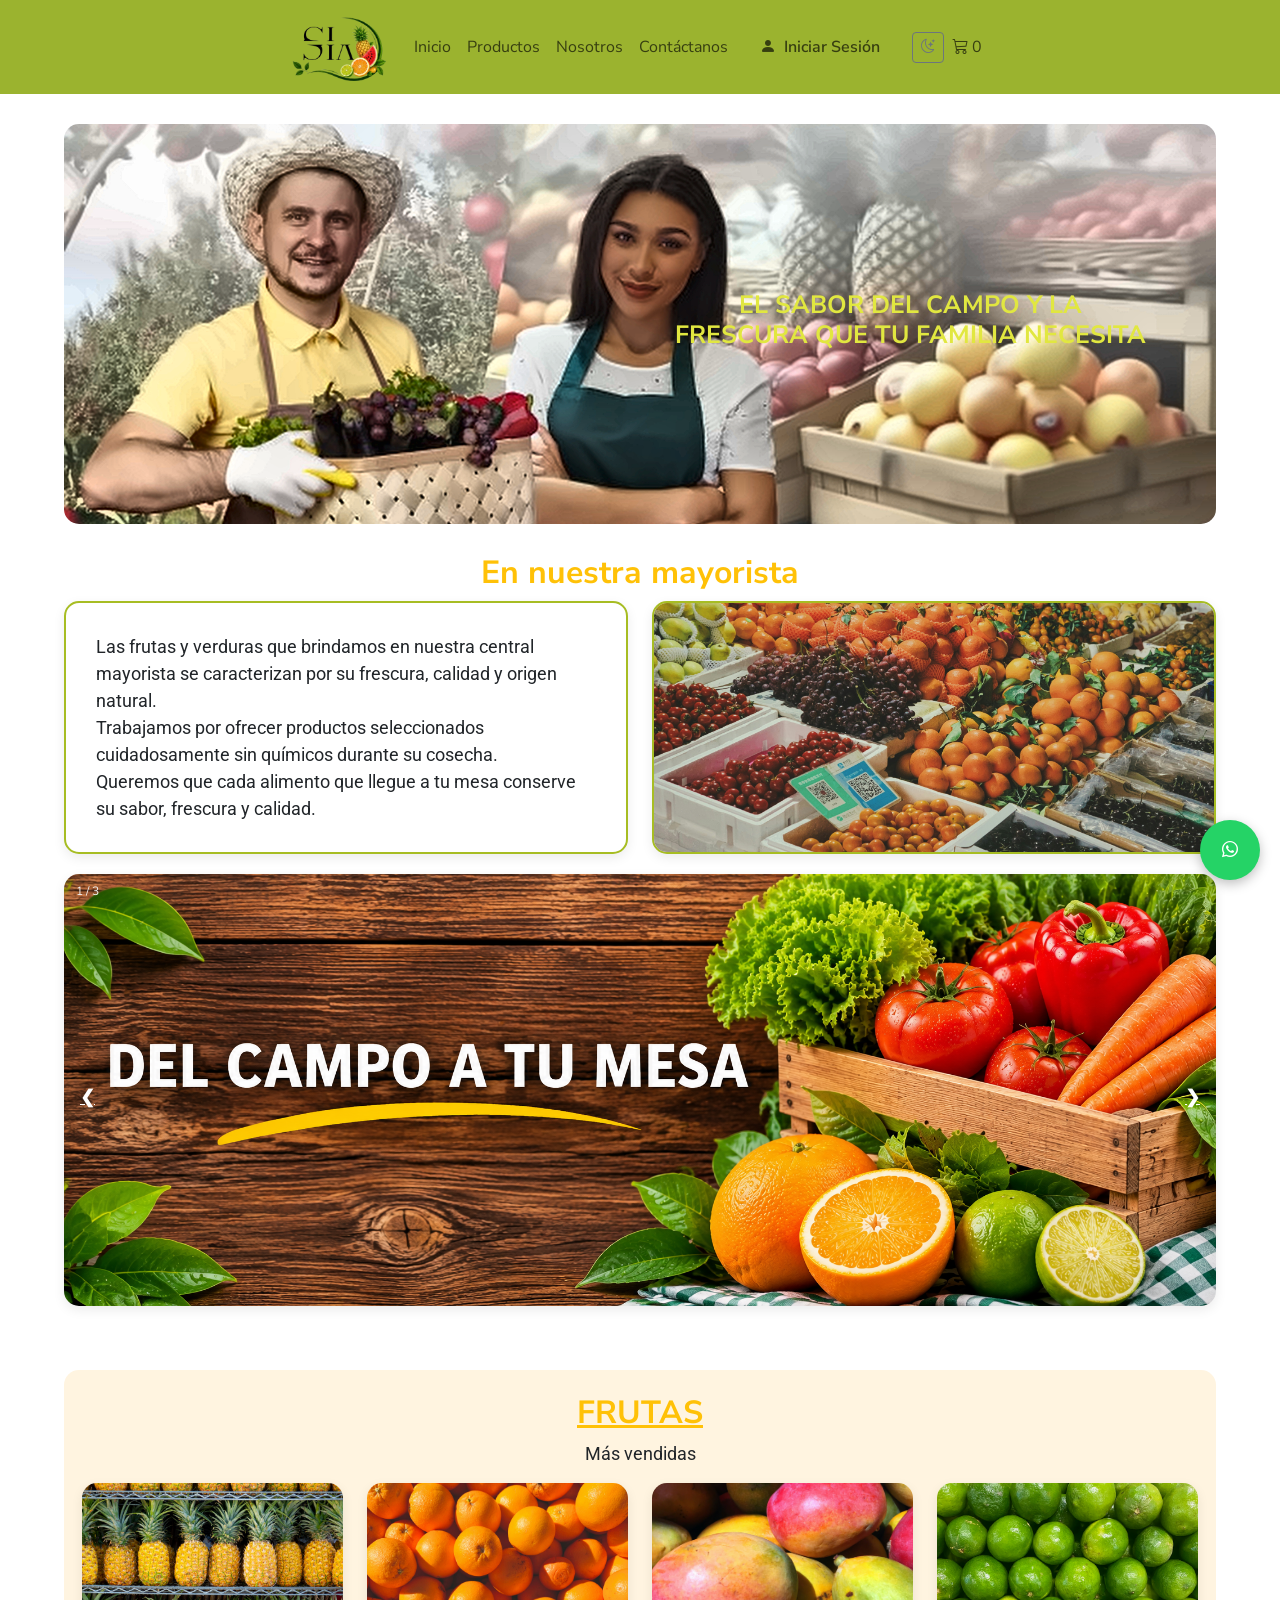
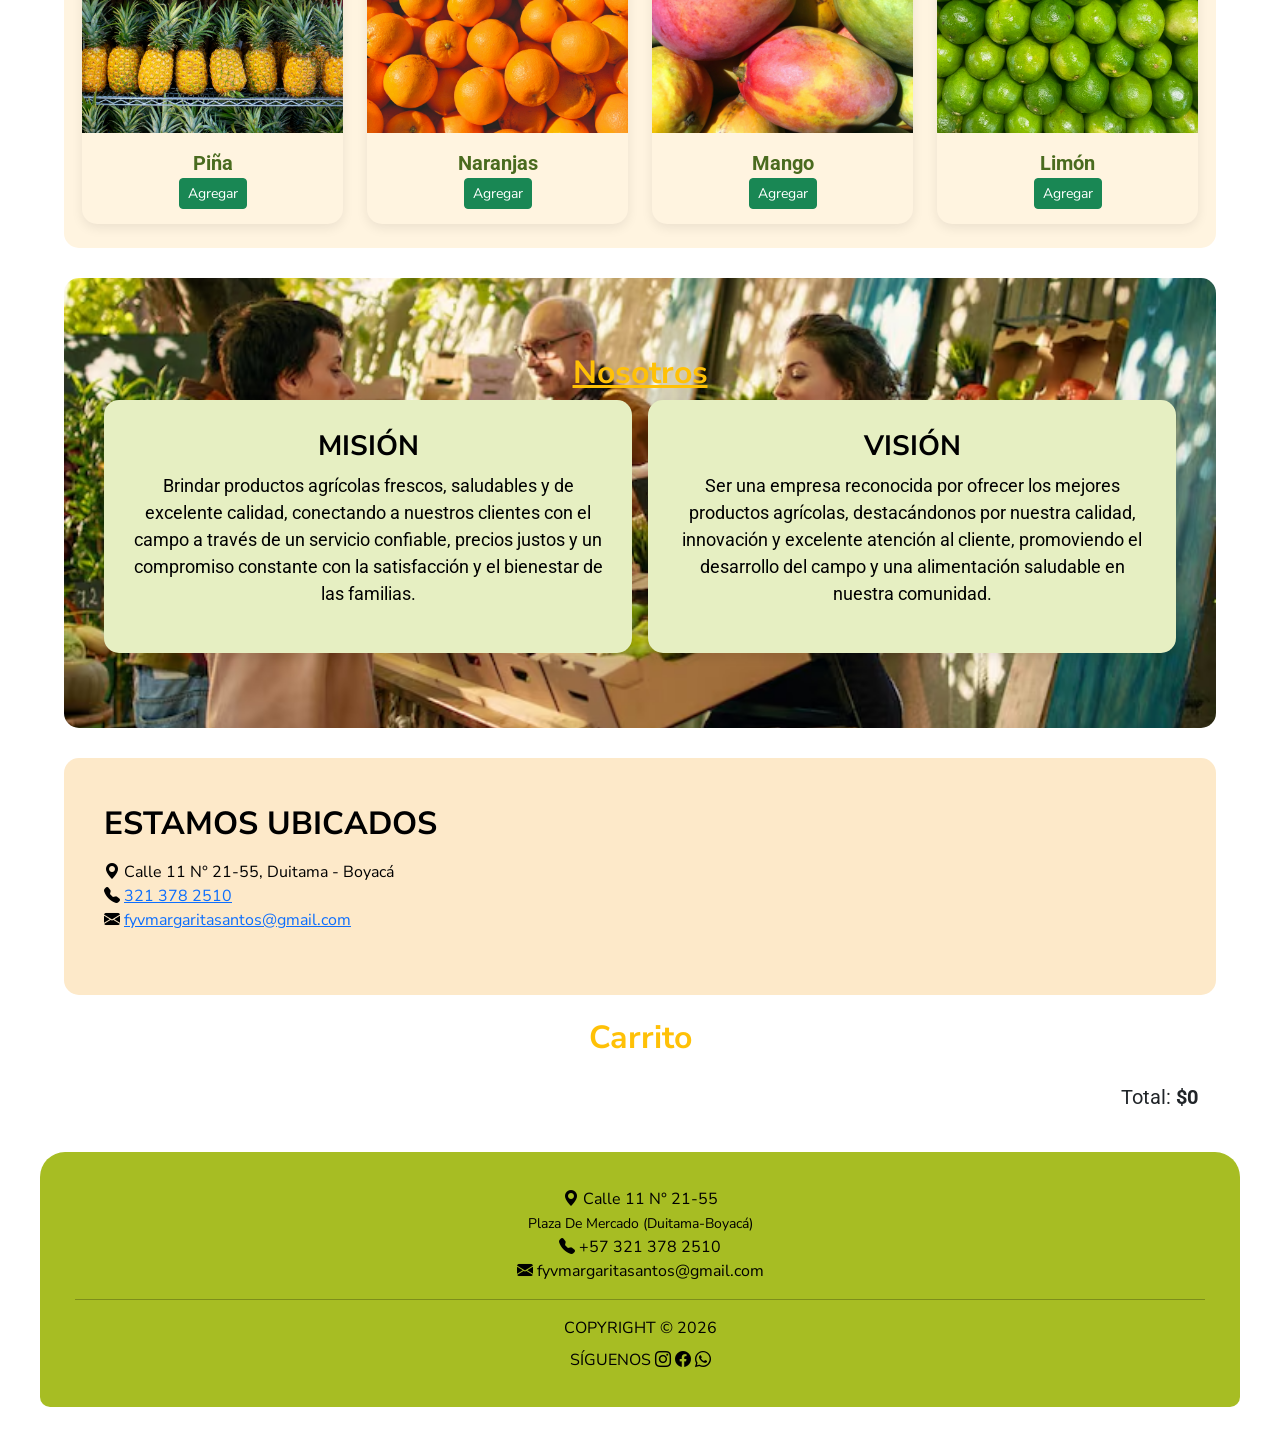
<file: index.html>
<!DOCTYPE html>
<html lang="es">
<head>
    <meta charset="UTF-8">
    <meta name="viewport" content="width=device-width, initial-scale=1.0">
    <meta name="description" content="Sistema de inventariado automatizado.">

    <link rel="preconnect" href="https://fonts.googleapis.com">
    <link rel="preconnect" href="https://fonts.gstatic.com" crossorigin>
    <link href="https://fonts.googleapis.com/css2?family=Cinzel:wght@400..900&family=Montserrat:ital,wght@0,100..900;1,100..900&family=Nunito+Sans:ital,opsz,wght@0,6..12,200..1000;1,6..12,200..1000&family=Roboto:ital,wght@0,100..900;1,100..900&display=swap" rel="stylesheet">

    <link href="https://cdn.jsdelivr.net/npm/bootstrap@5.3.8/dist/css/bootstrap.min.css" rel="stylesheet" integrity="sha384-sRIl4kxILFvY47J16cr9ZwB07vP4J8+LH7qKQnuqkuIAvNWLzeN8tE5YBujZqJLB" crossorigin="anonymous">
    <link rel="stylesheet" href="https://cdn.jsdelivr.net/npm/bootstrap-icons@1.11.3/font/bootstrap-icons.min.css">
    <link rel="stylesheet" href="https://cdn.jsdelivr.net/npm/bootstrap-icons@1.11.3/font/bootstrap-icons.css">

    <link rel="stylesheet" href="CSS/index-style.css">

    <title>Sistema de inventariado automatizado</title>
</head>
<body>
<header>
  <nav class="navbar navbar-expand-md">
    <div class="container-fluid">
      <a class="navbar-brand" href="index.html">
        <img src="imagenes/logosia.png" alt="Logo de la empresa" width="100">
      </a>
      <button class="navbar-toggler" type="button" data-bs-toggle="collapse" data-bs-target="#menuPrincipal"
              aria-controls="menuPrincipal" aria-expanded="false" aria-label="Abrir menú">
        <span class="navbar-toggler-icon"></span>
      </button>
      <div class="collapse navbar-collapse" id="menuPrincipal">
        <ul class="navbar-nav ms-md-auto mb-2 mb-md-0 align-items-md-center">
          <li class="nav-item"><a class="nav-link" href="#inicio">Inicio</a></li>
          <li class="nav-item"><a class="nav-link" href="#servicios">Productos</a></li>
          <li class="nav-item"><a class="nav-link" href="#nosotros">Nosotros</a></li>
          <li class="nav-item"><a class="nav-link" href="#contacto">Contáctanos</a></li>
          <li class="nav-item">
            <a class="nav-link btn btn-success px-4 fw-semibold" href="login.html">
              <i class="bi bi-person-fill me-1"></i> Iniciar Sesión
            </a>
          </li>
           <li class="nav-item ms-md-2">
            <button id="btnTema" class="btn btn-sm btn-outline-secondary" aria-label="Cambiar tema">
            <i class="bi bi-moon-stars"></i>
            </button>
            </li>
            <li class="nav-item">
            <a class="nav-link" href="#carrito">
              <i class="bi bi-cart3"></i> <span id="contadorCarrito">0</span>
            </a>
          </li>
        </ul>
      </div>
    </div>
  </nav>
</header>

<main>
    <section id="inicio" class="lema-container" aria-label="Presentación principal">
        <div class="lema">
            <h2 class="text-center">
                EL SABOR DEL CAMPO Y LA <br>
                FRESCURA QUE TU FAMILIA NECESITA
            </h2>
        </div>
    </section>

    <div class="descripcion">
        <h2 class="text-center text-warning">En nuestra mayorista</h2>

        <div class="descripcion-contenido row g-4">
            <div class="col-12 col-md-6">
                <div class="caja caja-descripcion">
                    <p>Las frutas y verduras que brindamos en nuestra central mayorista se caracterizan por su frescura, calidad y origen natural.<br>
                       Trabajamos por ofrecer productos seleccionados cuidadosamente sin químicos durante su cosecha.<br>
                       Queremos que cada alimento que llegue a tu mesa conserve su sabor, frescura y calidad.</p>
                </div>
            </div>

            <div class="col-12 col-md-6">
                <div class="caja caja-imagen">
                    <img src="imagenes/mercado.jpg" class="descripcion-img" alt="Variedad de frutas frescas">
                </div>
            </div>
        </div>
    </div>


<!--carrusel de imagenes-->


    <div class="slideshow-container">

    <!-- Full-width images with number and caption text -->
    <div class="mySlides">
        <div class="numbertext">1 / 3</div>
        <img src="imagenes/imagen-1.png" style="width:100%">
        <div class="text"></div>
    </div>

    <div class="mySlides">
        <div class="numbertext">2 / 3</div>
        <img src="imagenes/imagen-2.png" style="width:100%">
        <div class="text"></div>
    </div>

    <div class="mySlides">
        <div class="numbertext">3 / 3</div>
        <img src="imagenes/imagen-3.png" style="width:100%">
        <div class="text"></div>
    </div>

    <!-- Next and previous buttons -->
    <a class="prev" onclick="plusSlides(-1)">&#10094;</a>
    <a class="next" onclick="plusSlides(1)">&#10095;</a>
    </div>
    <br>


    <section id="servicios" class="seccion-productos">
        <div class="container py-4">
            <h2 class="titulo-verde text-warning text-decoration-underline text-center">FRUTAS</h2>
            <div class="row" id="titulo-servicios"><p class="text-center">Más vendidas</p></div>

                <div class="row g-4">
                    <div class="col-12 col-sm-6 col-lg-3">
                        <div class="producto-card">
                            <img src="imagenes/pina.jpg" alt="Piñas" class="producto-img">
                            <div class="producto-info">
                            <p class="producto-nombre">Piña</p>
                            <button class="btn btn-success btn-sm" onclick="agregar('pina', 'Piña', 3500)">Agregar</button>
                        </div>
                    </div>
                </div>

                <div class="col-12 col-sm-6 col-lg-3">
                    <div class="producto-card">
                        <img src="imagenes/naranja.jpg" alt="Naranjas" class="producto-img">
                        <div class="producto-info">
                        <p class="producto-nombre">Naranjas</p>
                            <button class="btn btn-success btn-sm" onclick="agregar('naranja', 'Naranjas', 2800)">Agregar</button>
                        </div>
                    </div>
                </div>

                <div class="col-12 col-sm-6 col-lg-3">
                    <div class="producto-card">
                        <img src="imagenes/mango.jpg" alt="Mango" class="producto-img">
                        <div class="producto-info">
                            <p class="producto-nombre">Mango</p>
                            <button class="btn btn-success btn-sm" onclick="agregar('mango', 'Mango', 4200)">Agregar</button>
                        </div>
                    </div>
                </div>

                <div class="col-12 col-sm-6 col-lg-3">
                    <div class="producto-card">
                        <img src="imagenes/limon.jpg" alt="Limones" class="producto-img">
                        <div class="producto-info">
                            <p class="producto-nombre">Limón</p>
                            <button class="btn btn-success btn-sm" onclick="agregar('limon', 'Limón', 2500)">Agregar</button>
                        </div>
                    </div>
                </div>
            </div>
        </div>
    </section>

    <section id="nosotros" class="nosotros container-fluid">
        <h2 id="titulo-nosotros" class="text-warning text-decoration-underline text-center">Nosotros</h2>
        <div class="row row-cols-1 row-cols-md-2 g-3">
            <div class="col">
                <div class="box h-100">
                    <h3>MISIÓN</h3>
                    <p>Brindar productos agrícolas frescos, saludables y de excelente calidad, conectando a nuestros
                        clientes con el campo a través de un servicio confiable, precios justos y un compromiso constante con
                        la satisfacción y el bienestar de las familias.</p>
                </div>
            </div>
            <div class="col">
                <div class="box h-100">
                    <h3>VISIÓN</h3>
                    <p>Ser una empresa reconocida por ofrecer los mejores productos agrícolas, destacándonos por
                        nuestra calidad, innovación y excelente atención al cliente, promoviendo el desarrollo del
                        campo y una alimentación saludable en nuestra comunidad.</p>
                </div>
            </div>
        </div>
    </section>

    <section id="contacto" class="contactanos-info container-fluid">
        <div class="row align-items-center g-4 contacto-card">
            <div class="col-12 col-md-6">
                <h2 id="titulo-contacto" class="titulo-naranja">ESTAMOS UBICADOS </h2>
                <ul class="contacto-lista list-unstyled mt-3">
                    <li><i class="bi bi-geo-alt-fill"></i> Calle 11 N° 21-55, Duitama - Boyacá</li>
                    <li><i class="bi bi-telephone-fill"></i> <a href="tel:+573213782510">321 378 2510</a></li>
                    <li><i class="bi bi-envelope-fill"></i> <a href="mailto:fyvmargaritasantos@gmail.com">fyvmargaritasantos@gmail.com</a></li>
                </ul>
            </div>

            <div class="col-12 col-md-6">
                <iframe src="https://www.google.com/maps/embed?pb=!4v1790601288520!6m8!1m7!1slu1yy6RnRD3FNucfkvQFsg!2m2!1d5.821453853782082!2d-73.03416595544708!3f90.51076!4f0!5f0.7820865974627469">
                    width="100%" height="350" style="border:0; border-radius: 10px;" allowfullscreen="" loading="lazy" referrerpolicy="strict-origin-when-cross-origin" title="Ubicación en Google Maps">
                </iframe>
            </div>
        </div>
    </section>

    <section id="carrito" class="container my-4">
        <h2 class="text-center text-warning">Carrito</h2>
        <ul id="listaCarrito" class="list-group mb-3"></ul>
        <p class="text-end fs-5">Total: <strong id="totalCarrito">$0</strong></p>
    </section>

</main>

<footer>
    <nav class="verde">
        <div class="box">
            <div class="col-12 col-md-4 mx-auto text-center">
                <ul class="footer-contacto list-unstyled mb-0">
                    <li><i class="bi bi-geo-alt-fill"></i> Calle 11 N° 21-55<br><small>Plaza De Mercado (Duitama-Boyacá)</small></li>
                    <li><i class="bi bi-telephone-fill"></i> +57 321 378 2510</li>
                    <li><i class="bi bi-envelope-fill"></i> fyvmargaritasantos@gmail.com</li>
                </ul>
            </div>
        </div>
    </nav>

    <hr>

    <div class="row footer-bottom text-center">
        <div class="col-12 mb-2">COPYRIGHT © 2026</div>
        <div class="col-12">
            SÍGUENOS
            <i class="bi bi-instagram"></i>
            <i class="bi bi-facebook"></i>
            <i class="bi bi-whatsapp"></i>
        </div>
    </div>
</footer>

<script src="JAVA/carrusel_imagenes.js"></script>

<script src="https://cdn.jsdelivr.net/npm/bootstrap@5.3.8/dist/js/bootstrap.bundle.min.js" integrity="sha384-FKyoEForCGlyvwx9Hj09JcYn3nv7wiPVlz7YYwJrWVcXK/BmnVDxM+D2scQbITxI" crossorigin="anonymous"></script>

<script src="JAVA/modo_oscuro.js"></script>

<script src="JAVA/carrito.js"></script>

<a href="https://wa.me/573213782510?text=Hola,%20quiero%20informaci%C3%B3n"
     class="btn-whatsapp"
     target="_blank"
     rel="noopener"
     aria-label="Escríbenos por WhatsApp">
    <i class="bi bi-whatsapp"></i>
</a>

</body>
</html>
</file>
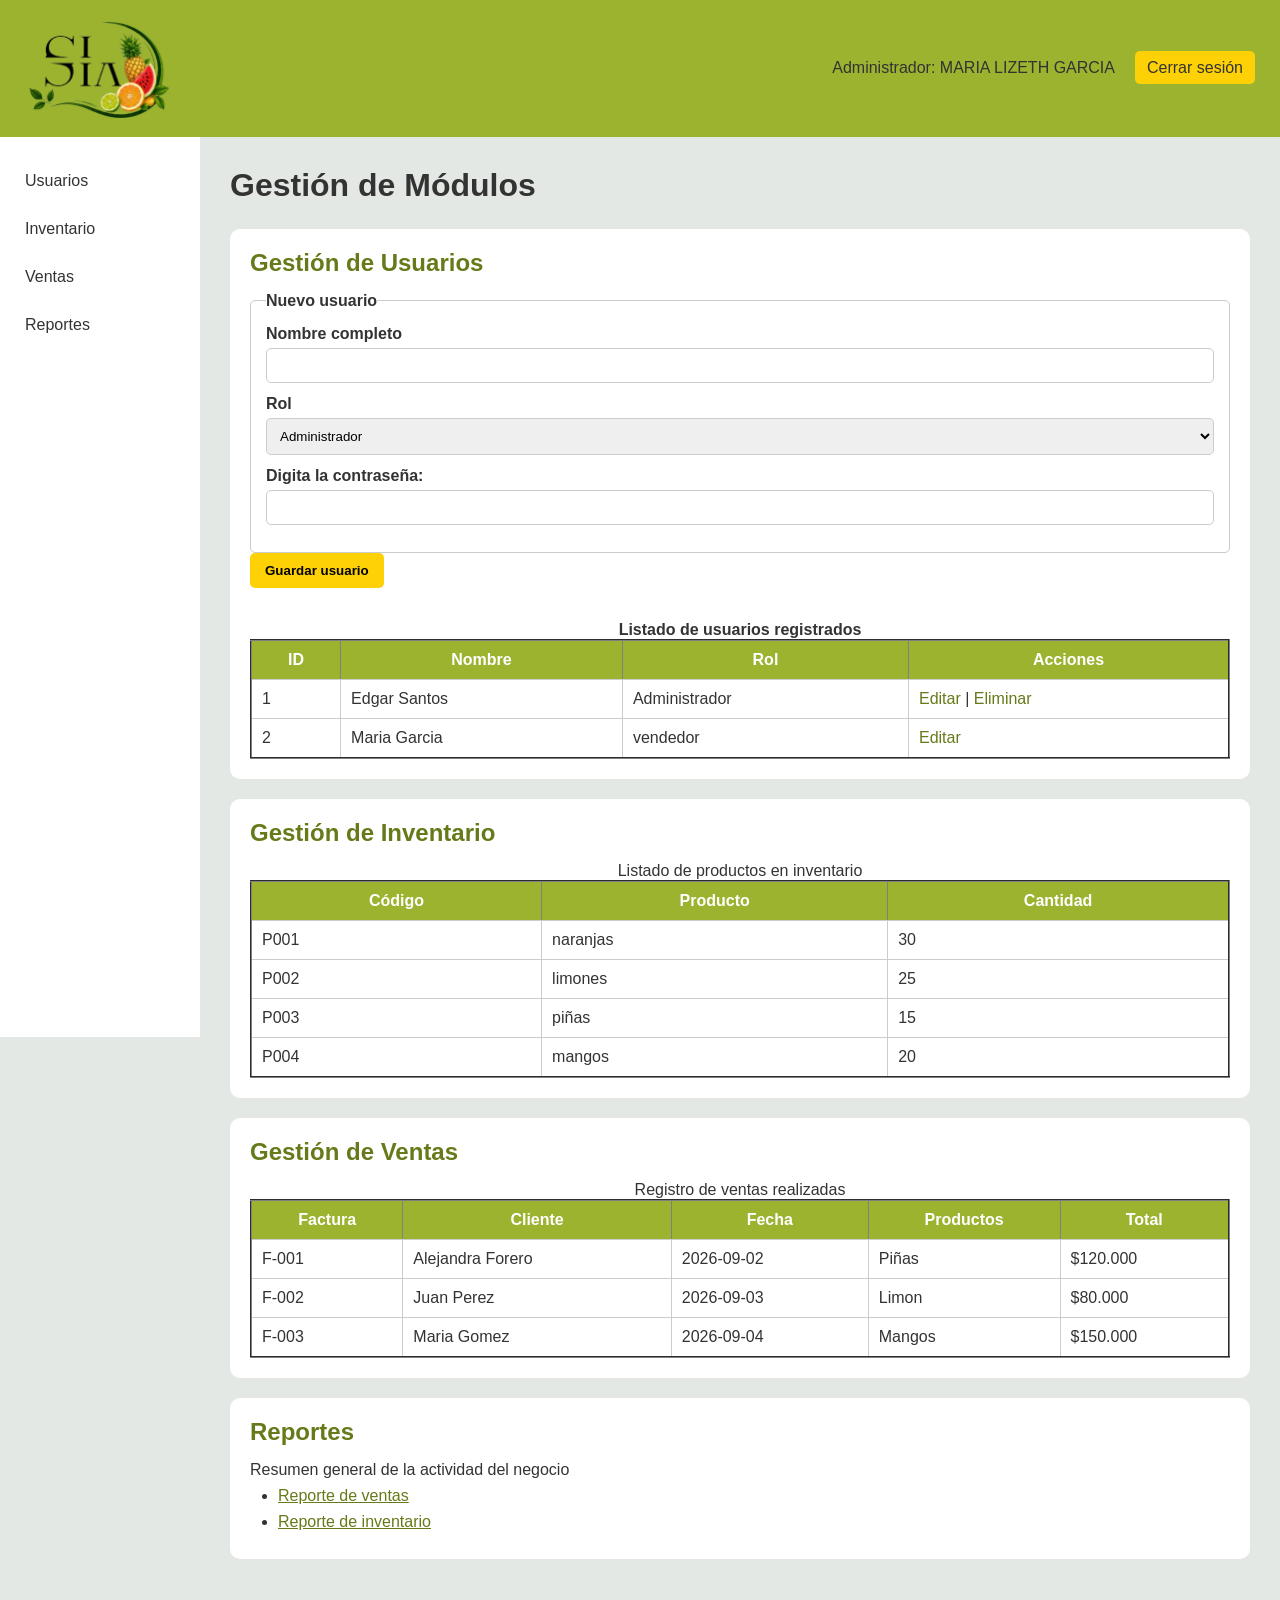
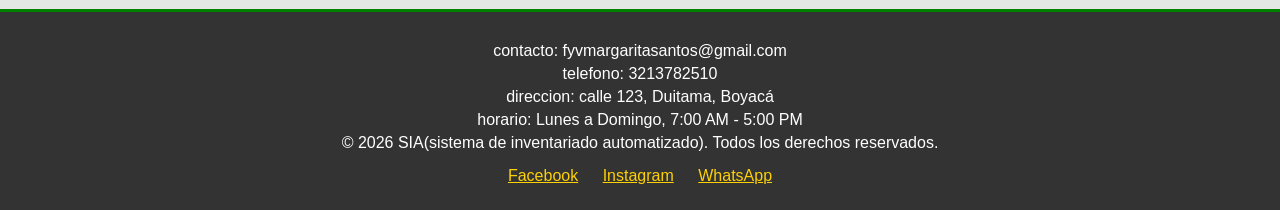
<file: admin.html>
<!DOCTYPE html>
<html lang="en">
<head>
    <meta charset="UTF-8">
    <meta name="viewport" content="width=device-width, initial-scale=1.0">

    <link rel="stylesheet" href="CSS/admin-style.css">

    <title>Panel admin</title>
</head>
<body>
    
<!-- ============ BARRA SUPERIOR ============ -->
    <header>
        <a href="index.html">
            <img src="imagenes/logosia.png" alt="Logo de la empresa" width="150">
        </a>
    <nav aria-label="Cuenta de user ">
        <ul>
        <li>Administrador: MARIA LIZETH GARCIA</li>
        <li> <a href="login.html">Cerrar sesión</a></li>
        </ul>
    </nav>
    </header>
<!-- ============ MENÚ LATERAL DE MÓDULOS ============ -->
    <aside aria-label="Menú de administración">
<!-- aside: contenido relacionado pero independiente del flujo principal -->
    <nav aria-label="Módulos del sistema">
        <ul>
            <li><a href="#modulo-usuarios">Usuarios</a></li>
            <li><a href="#modulo-inventario">Inventario</a></li>
              <li><a href="#modulo-ventas">Ventas</a></li>
            <li><a href="#modulo-reportes">Reportes</a></li>
        </ul>
    </nav>
    </aside>
<!-- ============ CONTENIDO PRINCIPAL ============ -->
<main>
<!-- main: contenido principal del documento -->
    <h1>Gestión de Módulos</h1>
    <section id="modulo-usuarios" aria-labelledby="titulo-usuarios">
        <h2 id="titulo-usuarios">Gestión de Usuarios</h2>

<!-- Formulario para crear un nuevo registro del módulo -->
<form action="#" method="POST">
    <fieldset>
    <legend>Nuevo usuario</legend>

    <div>

    <label for="nombre-usuario">Nombre completo</label>
        <input type="text" id="nombre-usuario"
            name="nombre-usuario" required>
    </div>
    <div>

    <label for="rol-usuario">Rol</label>
    <select id="rol-usuario" name="rol-usuario">
        <option value="admin">Administrador</option>
        <option value="empleado">Vendedor</option>
        <option value="cliente">Cliente</option>
    </select>
    <div>

    <label for="contraseña-usuario">Digita la contraseña:</label>
        <input type="password" id="contraseña-usuario"
            name="contraseña-usuario" required>
    </div>
    </div>
    </fieldset>
    <button type="submit">Guardar usuario</button>
</form>
<!-- Tabla de datos: estructura completa y semántica -->
<br>
<table border="2">
    <caption><b>Listado de usuarios registrados</b></caption>
    <thead>
      <tr>
        <th scope="col">ID</th>
        <th scope="col">Nombre</th>
        <th scope="col">Rol</th>
        <th scope="col">Acciones</th>

      </tr>
    </thead>
 <tbody>
    <tr>
        <td>1</td>
        <td> Edgar Santos </td>
        <td>Administrador</td>
        <td><a href="#">Editar</a> | <a href="#">Eliminar</a></td>
    </tr>
    <tr>
        <td>2</td>
        <td> Maria Garcia </td>
        <td>vendedor</td>
        <td><a href="#">Editar</a></td>
    </tr>
 </tbody>
</table>
</section>
<section id="modulo-inventario" aria-labelledby="titulo-inventario">
        <h2 id="titulo-inventario">Gestión de Inventario</h2>
    <table border="2">
        <caption>Listado de productos en inventario</caption>
        <thead>
         <tr>
            <th scope="col">Código</th>
            <th scope="col">Producto</th>
            <th scope="col">Cantidad</th>
         </tr>
        </thead>
<tbody>
    <tr>
        <td>P001</td>
        <td>naranjas</td>
        <td>30</td>
    </tr>
    <tr>
        <td>P002</td>
        <td>limones</td>
        <td>25</td>
    </tr>
    <tr>
        <td>P003</td>
        <td>piñas</td>
        <td>15</td>
    </tr>
    <tr>
        <td>P004</td>
        <td>mangos</td>
        <td>20</td>
    </tr>
</tbody>
</table>
</section>
    <section id="modulo-ventas" aria-labelledby="titulo-ventas">
            <h2 id="titulo-ventas">Gestión de Ventas</h2>
            <table border ="2">
            <caption>Registro de ventas realizadas</caption>
            <thead>
            <tr>
                <th scope="col">Factura</th>
                <th scope="col">Cliente</th>
                <th scope="col">Fecha</th>
                <th scope="col">Productos</th>
                <th scope="col">Total</th>

            </tr>
            </thead>

            <tbody>
            <tr>
                <td>F-001</td>
                <td>Alejandra Forero</td>
                <td>2026-09-02</td>
                <td>Piñas</td>
                <td>$120.000</td>
            </tr>

            <tr>
                <td>F-002</td>
                <td>Juan Perez</td>
                <td>2026-09-03</td>
                <td>Limon</td>
                <td>$80.000</td>
            </tr>
            <tr>
                <td>F-003</td>
                <td>Maria Gomez</td>
                <td>2026-09-04</td>
                <td>Mangos</td>
                <td>$150.000</td>
            </tr>
        </tbody>
</table>
</section>
<section id="modulo-reportes" aria-labelledby="titulo-reportes">
    <h2 id="titulo-reportes">Reportes</h2>
    <p>Resumen general de la actividad del negocio</p>
    <ul>
        <li><a href="#">Reporte de ventas</a></li>
        <li><a href="#">Reporte de inventario</a></li>
    </ul>
</section>

</main>
<hr color="green" size="5">
    <footer>
        <P> contacto: fyvmargaritasantos@gmail.com </P>
        <P> telefono: 3213782510 </P>
        <p> direccion: calle 123, Duitama, Boyacá</p>
        <p> horario: Lunes a Domingo, 7:00 AM - 5:00 PM </p>
        <p>&copy; 2026 SIA(sistema de inventariado automatizado). Todos los derechos reservados.</p>

        <nav aria-label="Redes sociales">
    <ul>
        <li><a href="#">Facebook</a></li>
        <li><a href="#">Instagram</a></li>
        <li><a href="#">WhatsApp</a></li>
    </ul>
</nav>
</footer>

    <script src="https://cdn.jsdelivr.net/npm/bootstrap@5.3.8/dist/js/bootstrap.bundle.min.js" integrity="sha384-FKyoEForCGlyvwx9Hj09JcYn3nv7wiPVlz7YYwJrWVcXK/BmnVDxM+D2scQbITxI" 
    crossorigin="anonymous"></script>
</body>
</html>
</file>
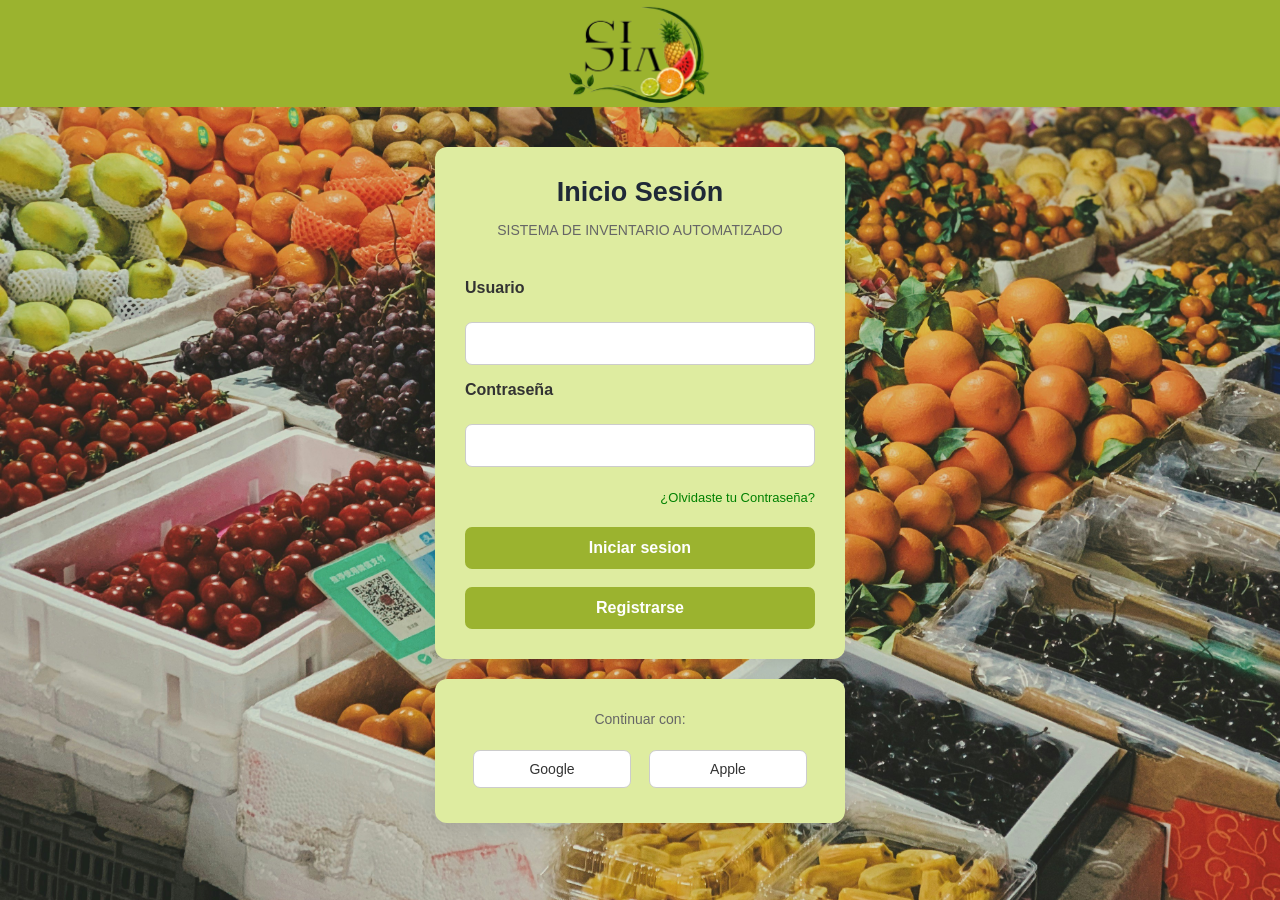
<file: login.html>
<!DOCTYPE html>
<html lang="es">
<head>
    <meta charset="UTF-8">
    <meta name="viewport" content="width=device-width, initial-scale=1.0">
    <meta name="description" content="Inicia sesion en el panel de la empresa">

    <link rel="stylesheet" href="CSS/login-style.css">
    <link rel="stylesheet" href="CSS/registro-style.css">
    
    <title>Inicio Sesión | SIA</title>
</head>
<body>
    <header>
        <a href="index.html">
            <center>
            <img src="imagenes/logosia.png" alt="Logo de la empresa" width="150">
            </center>
        </a>
    </header>

    <!--Formulario inicio usuario-->

    <main>
        <section>
            <center>
            <h3>Inicio Sesión</h3>
            <p>SISTEMA DE INVENTARIO AUTOMATIZADO</p>
            <br>

            <form action="#" method="post">
                <label for="login-correo">Usuario</label><br>
                <input type="email" id="login-correo">
                <br>
                <label for="login-password">Contraseña</label><br>
                <input type="password" id="login-password">

                <p><a href="#"></a>¿Olvidaste tu Contraseña?</p>
            
                <button type="submit">Iniciar sesion</button><br><br>
                    
                <a href="registro.html" class="mi-boton-estilo">Registrarse</a>

            </form>
            </center>
        </section>

        <section>
            <center>
            <p>Continuar con:</p>

            <button type="submit">Google</button>
            <button type="submit">Apple</button>
            </center>
        </section>


    </main>
    <script src="JAVA/login.js"></script>
</body>
</html>
</file>
<file: CSS/index-style.css>
* {
    margin: 0;
    padding: 0;
    box-sizing: border-box;
}

body {
    font-family: 'Nunito Sans', sans-serif;
    background-color: var(--bs-body-bg);
    color: var(--bs-body-color);
    transition: background-color .3s, color .3s;
}


h1 {
    font-family: "Cinzel", serif;
    font-optical-sizing: auto;
    font-weight: 700;
    font-style: normal;
}

h2, h3 {
    font-family: "Nunito Sans", sans-serif;
    font-optical-sizing: auto;
    font-weight: 700;
    font-style: normal;
}

p {
    font-family: "Roboto", sans-serif;
    font-optical-sizing: auto;
    font-style: normal;
    font-size: 18px;
}

/* ---------- Header / menú ---------- */
header {
    width: 100%;
    background-color: #9bb32f;
    align-items: center;
    display: flex;
    justify-content: center;
}

.menu {
    padding: 15px 0;
}

.menu ul {
    list-style: none;
    display: flex;
    justify-content: center;
    align-items: center;
    gap: 40px;
    margin: 0;
    padding: 0;
}

.menu ul li a {
    text-decoration: none;
    color: #2b2b2b;
    font-weight: 500;
    font-size: 1rem;
    transition: color 0.2s ease;
}

.menu ul li a:hover {
    color: #ffffff;
}

.menu ul li a.btn-nav {
    background-color: #ffffff;
    color: #4a6b1f;
    padding: 8px 20px;
    border-radius: 20px;
    font-weight: bold;
}

.menu ul li a.btn-nav:hover {
    background-color: #f0f0f0;
    color: #2b2b2b;
}

/* ---------- Inicio ---------- */
#inicio {
    display: flex;
    justify-content: flex-end;
    align-items: center;
    width: 100%;
    max-width: 1500px;
    margin: 30px auto;
    border-radius: 15px;
    padding-right: 70px;
}

.lema {
    width: auto;
}

.lema-container {
    background-image: url(../imagenes/index.png);
    background-size: cover;
    background-position: center;
    background-repeat: no-repeat;
    min-height: 400px;
}

.lema h2 {
    text-align: left;
    font-size: 25px;
    color: #e1e740;
    font-weight: bold;
}

/* ---------- Descripción ---------- */
.descripcion-contenido {
    align-items: stretch;
}

.caja {
    height: 100%;
    border-radius: 15px;
    overflow: hidden;
    box-shadow: 0 4px 12px rgba(0, 0, 0, 0.08);
}

.caja-descripcion {
    background-color: var(--bs-body-bg);
    border: 2px solid #a7bd23;
    text-align: justify;
    border-radius: 15px;
    padding: 30px;
    display: flex;
    align-items: center;
}

.caja-descripcion p {
    margin: 0;
    text-align: left;
}

.caja-imagen {
    position: relative;
    min-height: 250px;
    background-color: var(--bs-body-bg);
    border: 2px solid #a7bd23;
    border-radius: 15px;
}

.descripcion-img {
    position: absolute;
    top: 0;
    left: 0;
    width: 100%;
    height: 100%;
    object-fit: cover;
}

main {
    width: 90%;
    max-width: 1500px;
    margin: auto;
}

/* ---------- Productos ---------- */

.seccion-productos {
    background-color: #fff4e0;
    border-radius: 15px;
    margin: 20px 0;
}

.producto-card {
    background-color: #fff4e0;
    border-radius: 15px;
    overflow: hidden;
    box-shadow: 0 4px 12px rgba(0, 0, 0, 0.08);
    height: 100%;
}

.producto-img {
    width: 100%;
    height: 250px;
    object-fit: cover;
    display: block;
}

.producto-info {
    padding: 15px;
    text-align: center;
    
}

.producto-nombre {
    margin: 0;
    font-size: 20px;
    font-weight: 700;
    color: #4a6b1f;
}

/* ---------- Nosotros ---------- */
.nosotros {
    width: 100%;
    max-width: 1500px;
    min-height: 450px;
    margin: 30px auto;
    padding: 40px;
    border-radius: 15px;
    display: flex;
    flex-direction: column;
    justify-content: center;
    background-image: url(../imagenes/descripcion.jpg);
    background-size: cover;
    background-position: center;
    background-repeat: no-repeat;
}

.nosotros .box {
    background-color: #e6efc2;
    border-radius: 15px;
    padding: 30px 25px;
    margin: 0;
    color: #000000;
    box-shadow: 0 4px 12px rgba(0, 0, 0, 0.08);
    display: flex;
    flex-direction: column;
    justify-content: center;
    align-items: center;
    text-align: center;
}

/* ---------- Contacto ---------- */

.contactanos-info {
    background-color: #fde9c9;
    color: #000000;   /* texto negro sobre fondo claro */
    border-radius: 15px;
    margin: 20px 0;
    padding: 40px;
}

/* ---------- Footer ---------- */
footer {
    width: auto;
    margin: 40px;
    padding: 35px;
    background: #a7bd23;
    color: black;
    border-radius: 25px 25px 10px 10px;
    text-align: center;
    justify-content: center;
}

footer p {
    margin: 7px 0;
    font-size: 14px;
    color: #000;
}

div.box {
    align-items: center;
    justify-content: center;
}

* {box-sizing:border-box}

/* Slideshow container */
.slideshow-container {
  width: 100%;
  max-width: 100%;      
  position: relative;
  margin: 20px 0;       
  border-radius: 15px;
  overflow: hidden;    
  box-shadow: 0 4px 12px rgba(0, 0, 0, 0.08);
}
/* Hide the images by default */
.mySlides {
  display: none;
}

/* Next & previous buttons */
.prev, .next {
  cursor: pointer;
  position: absolute;
  top: 50%;
  width: auto;
  margin-top: -22px;
  padding: 16px;
  color: white;
  font-weight: bold;
  font-size: 18px;
  transition: 0.6s ease;
  border-radius: 0 3px 3px 0;
  user-select: none;
}

/* Position the "next button" to the right */
.next {
  right: 0;
  border-radius: 3px 0 0 3px;
}

/* On hover, add a black background color with a little bit see-through */
.prev:hover, .next:hover {
  background-color: rgba(0,0,0,0.8);
}

/* Caption text */
.text {
  color: #f2f2f2;
  font-size: 15px;
  padding: 8px 12px;
  position: absolute;
  bottom: 8px;
  width: 100%;
  text-align: center;
}

/* Number text (1/3 etc) */
.numbertext {
  color: #f2f2f2;
  font-size: 12px;
  padding: 8px 12px;
  position: absolute;
  top: 0;
}

/* The dots/bullets/indicators */
.dot {
  cursor: pointer;
  height: 15px;
  width: 15px;
  margin: 0 2px;
  background-color: #bbb;
  border-radius: 50%;
  display: inline-block;
  transition: background-color 0.6s ease;
}

.active, .dot:hover {
  background-color: #717171;}


.btn-whatsapp {
  position: fixed;
  right: 20px;
  bottom: 20px;
  width: 60px;
  height: 60px;
  border-radius: 50%;
  background-color: #25D366;
  color: #fff;
  display: flex;
  align-items: center;
  justify-content: center;
  box-shadow: 0 4px 12px rgba(0, 0, 0, 0.25);
  z-index: 1000;
  transition: transform 0.2s ease, background-color 0.2s ease;
}

.btn-whatsapp:hover {
  background-color: #1EBE5D;
  transform: scale(1.08);
}
</file>
<file: CSS/admin-style.css>
* {
    box-sizing: border-box;
    margin: 0;
    padding: 0;
}

body {
    font-family: Arial, sans-serif;
    background-color: #e3e8e4;
    color: #333;
}

/* ENCABEZADO */

header {
    background-color: #9bb32f;
    padding: 15px 25px;
    display: flex;
    justify-content: space-between;
    align-items: center;
}

header img {
    width: 150px;
}

header ul {
    display: flex;
    list-style: none;
    gap: 20px;
}

header a {
    color: #333;
    text-decoration: none;
}

header nav a {
    background-color: #fdd106;
    padding: 8px 12px;
    border-radius: 5px;
}

/* MENÚ LATERAL */

aside {
    width: 200px;
    height: 100vh;
    background-color: white;
    position: fixed;
    padding: 25px 15px;
}

aside ul {
    list-style: none;
}

aside li {
    margin-bottom: 10px;
}

aside a {
    display: block;
    padding: 10px;
    text-decoration: none;
    color: #333;
    border-radius: 5px;
}

aside a:hover {
    background-color: #9bb32f;
    color: white;
}

/* CONTENIDO */

main {
    margin-left: 200px;
    padding: 30px;
}

h1 {
    margin-bottom: 25px;
}

section {
    background-color: white;
    padding: 20px;
    margin-bottom: 20px;
    border-radius: 10px;
}

h2 {
    color: #657a18;
    margin-bottom: 15px;
}

/* FORMULARIO */

fieldset {
    padding: 15px;
    border: 1px solid #ccc;
    border-radius: 5px;
}

legend {
    font-weight: bold;
}

label {
    display: block;
    margin-bottom: 5px;
    font-weight: bold;
}

input,
select {
    width: 100%;
    padding: 9px;
    margin-bottom: 12px;
    border: 1px solid #ccc;
    border-radius: 5px;
}

button {
    background-color: #fdd106;
    border: none;
    padding: 10px 15px;
    border-radius: 5px;
    font-weight: bold;
    cursor: pointer;
}

button:hover {
    background-color: #8aa82a;
    color: white;
}

/* TABLAS */

table {
    width: 100%;
    border-collapse: collapse;
    margin-top: 15px;
}

th {
    background-color: #9bb32f;
    color: white;
    padding: 10px;
}

td {
    padding: 10px;
    border: 1px solid #ccc;
}

table a {
    color: #657a18;
    text-decoration: none;
}

/* REPORTES */

#modulo-reportes ul {
    margin-left: 20px;
}

#modulo-reportes li {
    margin: 8px;
}

#modulo-reportes a {
    color: #657a18;
}

/* FOOTER */
footer {
    background-color: #333;
    color: white;
    text-align: center;
    padding: 25px;
}

footer p {
    margin: 5px;
}

footer ul {
    list-style: none;
    margin-top: 15px;
}

footer li {
    display: inline;
    margin: 10px;
}

footer a {
    color: #fdd106;
}


/* CELULAR */

@media (max-width: 700px) {

    header {
        flex-direction: column;
        gap: 15px;
    }

    header ul {
        flex-direction: column;
        text-align: center;
    }

    aside {
        position: static;
        width: 100%;
        height: auto;
    }

    main {
        margin-left: 0;
        padding: 15px;
    }

    table {
        font-size: 13px;
    }
}
</file>
<file: CSS/login-style.css>
/* ESTILOS GENERALES */

* {
    box-sizing: border-box;
    margin: 0;
    padding: 0;
}

body {
    font-family: 'Nunito Sans', sans-serif;
    background-color: #e3e8e4;
    color: #333;
    min-height: 100vh;
}

body {
    background-image: url("../imagenes/mercado.jpg");
    background-size: cover;
    background-position: center;
    background-repeat: no-repeat;
    background-attachment: fixed;      /* sirve para que el fondo quede fijo mientras se mueve el cursor por la pagina */
}

/* ENCABEZADO */

header {
    width: 100%;
    background-color: #9bb32f;
    display: flex;
    justify-content: center;
}


header img {
    width: 150px;
    height: auto;
}

/* CONTENEDOR PRINCIPAL */

main {
    width: 100%;
    max-width: 450px;
    margin: 40px auto;
    padding: 0 20px;
}

/* FORMULARIO */

main section {
    background-color: #deeca0;
    padding: 30px;
    margin-bottom: 20px;
    border-radius: 12px;
    box-shadow: 0 4px 15px rgba(0, 0, 0, 0.08);
}

/* Título */

h3 {
    font-size: 28px;
    margin-bottom: 10px;
    color: #1f2937;
}

section p {
    color: #666;
    font-size: 14px;
    margin-bottom: 20px;
}

/* CAMPOS DEL FORMULARIO */

form {
    text-align: left;
}

form label {
    display: block;
    margin-bottom: 7px;
    font-weight: bold;
    color: #333;
}

form input {
    width: 100%;
    padding: 12px;
    margin-bottom: 18px;
    border: 1px solid #ccc;
    border-radius: 7px;
    font-size: 15px;
    outline: none;
}

form input:focus {                   /* para que el usuario pueda ubicarse en los campos de escritura */
    border-color: #2563eb;
    box-shadow: 0 0 0 2px rgba(37, 99, 235, 0.15);
}

/*OLVIDASTE TU CONTRASEÑA */

form p {
    text-align: right;
    font-size: 13px;
    color:green;
    margin-bottom: 20px;
    cursor: pointer;
}

/* BOTÓN INICIAR SESIÓN */

form button {
    width: 100%;
    padding: 12px;
    border: none;
    border-radius: 7px;
    background-color: #9bb32f;
    color: white;
    font-size: 16px;
    font-weight: bold;
    cursor: pointer;
    transition: 0.3s;
}

.mi-boton-estilo {
    display: inline-block;
    width: 100%;
    padding: 12px;
    background-color: #9bb32f;
    color: white;
    text-decoration: none;
    border-radius: 7px;
    font-size: 16px;
    font-weight: bold;
    text-align: center;
    transition: 0.3s;
}

form button:hover {
    background-color: #ccc;
}

.mi-boton-estilo:hover {
    background-color: #9bb32f;
}

/* BOTONES GOOGLE Y APPLE */

main section:nth-child(2) {
    text-align: center;
}

main section:nth-child(2) p {
    margin-bottom: 15px;
}

main section:nth-child(2) button {
    width: 45%;
    padding: 10px;
    margin: 5px 2%;
    border: 1px solid #ccc;
    border-radius: 7px;
    background-color: white;
    color: #333;
    font-size: 14px;
    cursor: pointer;
    transition: 0.3s;
}

main section:nth-child(2) button:hover {
    background-color: #f1f1f1;
}
</file>
<file: CSS/registro-style.css>
* {
    box-sizing: border-box;
    margin: 0;
    padding: 0;
}

body {
    font-family: 'Nunito Sans', sans-serif;
    background-color: #e3e8e4;
    color: #333;
    min-height: 100vh;
}

body {
    background-image: url("../imagenes/mercado.jpg");
    background-size: cover;
    background-position: center;
    background-repeat: no-repeat;
    background-attachment: fixed;
}

/* ENCABEZADO */

header {
    width: 100%;
    background-color: #9bb32f;
    display: flex;
    justify-content: center;
}

header img {
    width: 150px;
    height: auto;
}

/* SECCIONES */

body > section {
    width: 90%;
    max-width: 450px;
    margin: 35px auto 20px;
    padding: 30px;
    background-color: #deeca0;
    border-radius: 12px;
    box-shadow: 0 4px 15px rgba(0, 0, 0, 0.08);
}

body > section + section {
    margin-top: 0;
}

/* TÍTULOS */

h3 {
    font-size: 27px;
    color: #1f2937;
    margin-bottom: 12px;
}

section p {
    font-size: 14px;
    color: #666;
    line-height: 1.5;
    margin-bottom: 20px;
}

/* FORMULARIO */

form {
    text-align: left;
}

form label {
    display: block;
    margin-bottom: 7px;
    font-weight: bold;
    color: #333;
}

form input {
    width: 100%;
    padding: 12px;
    margin-bottom: 16px;
    border: 1px solid #ccc;
    border-radius: 7px;
    font-size: 15px;
    outline: none;
}

form input:focus {
    border-color: #2563eb;
    box-shadow: 0 0 0 2px rgba(37, 99, 235, 0.15);
}

/* TÉRMINOS Y CONDICIONES */

.terms-container {
  display: flex;
  align-items: center;
  gap: 12px;
}

form p {
    font-size: 13px;
    color: green;
    margin: 5px 0 20px;
}

/* BOTÓN CREAR CUENTA */

form button {
    width: 100%;
    padding: 12px;
    border: none;
    border-radius: 7px;
    background-color: #9bb32f;
    color: white;
    font-size: 16px;
    font-weight: bold;
    cursor: pointer;
    transition: 0.3s;
}

form button:hover {
    background-color: #ccc;
}

/* GOOGLE Y APPLE */

body > section:nth-of-type(2) {
    text-align: center;
    padding: 20px 30px;
}

body > section:nth-of-type(2) p {
    margin-bottom: 12px;
}

body > section:nth-of-type(2) button {
    width: 45%;
    padding: 10px;
    margin: 5px 2%;
    border: 1px solid #ccc;
    border-radius: 7px;
    background-color: #ffffff;
    color: #333;
    font-size: 14px;
    cursor: pointer;
    transition: 0.3s;
}

body > section:nth-of-type(2) button:hover {
    background-color: #f1f1f1;
}

/* CAMPO DE CONTRASEÑA CON OJO */

.campo-password {
    display: flex;
    align-items: stretch;
    gap: 8px;
    margin-bottom: 10px;
}

.campo-password input {
    flex: 1;
    width: auto;
    margin-bottom: 0;
}

form .btn-ojo {
    width: auto;
    padding: 0 14px;
    background-color: #ffffff;
    color: #405310;
    border: 1px solid #ccc;
    font-size: 18px;
    transition: none;
}

form .btn-ojo:hover {
    background-color: #f1f1f1;
}

/* BARRA DE FORTALEZA */

.barra-fortaleza {
    width: 100%;
    height: 8px;
    background-color: rgba(0, 0, 0, 0.12);
    border-radius: 4px;
    overflow: hidden;
}

#barraFortaleza {
    height: 100%;
    width: 0%;
    border-radius: 4px;
}

form #textoFortaleza,
form #textoCoincide {
    font-size: 13px;
    min-height: 18px;
    margin: 6px 0 16px;
}
</file>
